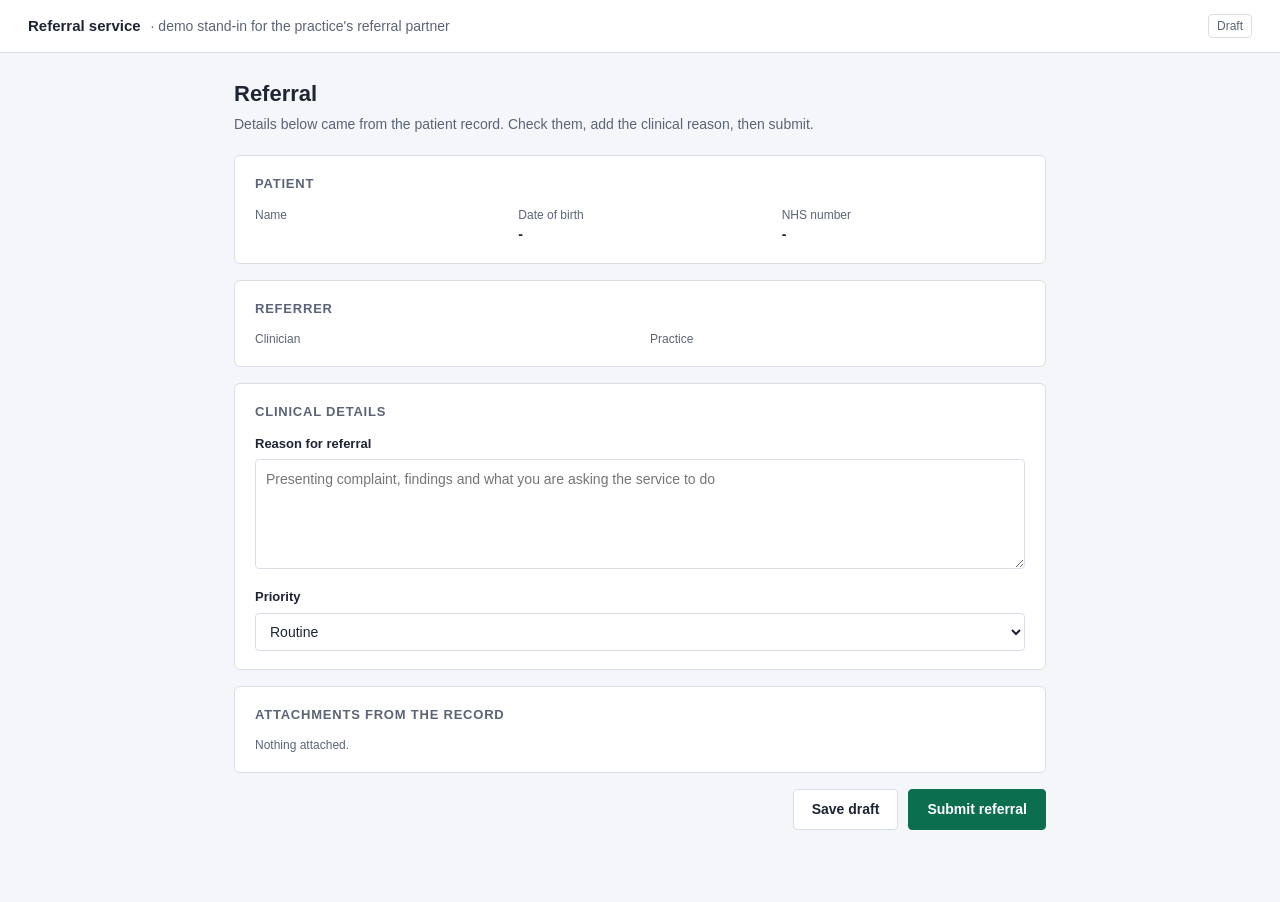
<file: referral-service.html>
<!doctype html>
<html lang="en">
<head>
<meta charset="utf-8" />
<meta name="viewport" content="width=device-width, initial-scale=1" />
<title>Referral service (demo)</title>
<!--
  Stand-in for the external referral system that IDentQ loads in an iframe.
  The real service takes the same query parameters and, when the clinician
  submits, posts { source: "referral-service", type: "submitted", referralId }
  to the parent window. Swap REFERRAL_SERVICE_URL in referrals-page.tsx for
  the partner's URL; nothing else in IDentQ needs to change.
-->
<style>
  :root { --ink:#1d2433; --sub:#5b6476; --line:#d9dee7; --bg:#f4f6f9; --accent:#0b6e4f; --accent-ink:#fff; --warn:#a14a00; }
  * { box-sizing: border-box; }
  body { margin:0; font: 14px/1.5 -apple-system, "Segoe UI", Arial, sans-serif; color:var(--ink); background:var(--bg); }
  header { background:#fff; border-bottom:1px solid var(--line); padding:14px 28px; display:flex; align-items:center; gap:10px; }
  header b { font-size:15px; }
  header .tag { margin-left:auto; font-size:12px; color:var(--sub); border:1px solid var(--line); border-radius:4px; padding:2px 8px; }
  main { max-width:860px; margin:24px auto; padding:0 24px 48px; }
  h1 { font-size:22px; font-weight:600; margin:0 0 4px; }
  .lead { color:var(--sub); margin:0 0 20px; }
  section { background:#fff; border:1px solid var(--line); border-radius:6px; padding:18px 20px; margin-bottom:16px; }
  section h2 { font-size:13px; text-transform:uppercase; letter-spacing:.06em; color:var(--sub); margin:0 0 12px; }
  .grid { display:grid; grid-template-columns:repeat(auto-fit,minmax(200px,1fr)); gap:12px 20px; }
  .k { font-size:12px; color:var(--sub); } .v { font-weight:600; }
  label { display:block; font-size:13px; font-weight:600; margin:12px 0 6px; }
  textarea, select, input[type=text] { width:100%; border:1px solid var(--line); border-radius:4px; padding:9px 10px; font:inherit; color:inherit; background:#fff; }
  textarea { min-height:110px; resize:vertical; }
  .att { display:flex; align-items:center; gap:8px; padding:6px 0; }
  .pill { font-size:12px; background:#e8f3ee; color:var(--accent); border-radius:999px; padding:2px 10px; }
  .row { display:flex; gap:10px; justify-content:flex-end; margin-top:8px; }
  button { font:inherit; font-weight:600; border-radius:4px; padding:9px 18px; cursor:pointer; border:1px solid var(--line); background:#fff; color:var(--ink); }
  button.primary { background:var(--accent); border-color:var(--accent); color:var(--accent-ink); }
  button:disabled { opacity:.5; cursor:not-allowed; }
  .err { color:#b00020; font-size:12px; margin-top:4px; display:none; }
  .done { text-align:center; padding:48px 20px; }
  .done .id { font: 600 20px/1.2 ui-monospace, Menlo, monospace; margin:10px 0; }
  .urgent { color:var(--warn); font-weight:600; }
</style>
</head>
<body>
<header><b>Referral service</b><span style="color:var(--sub)">· demo stand-in for the practice's referral partner</span><span class="tag" id="ref"></span></header>
<main id="app"></main>
<script>
  const q = new URLSearchParams(location.search);
  const esc = (s) => String(s || "").replace(/[&<>"]/g, (c) => ({ "&": "&amp;", "<": "&lt;", ">": "&gt;", '"': "&quot;" }[c]));
  const form = q.get("form") || "Referral";
  const draft = q.get("draft") || "";
  const include = (q.get("include") || "").split(",").filter(Boolean);
  const submittedId = q.get("submitted");
  const urgent = /cancer|urgent/i.test(form);
  document.getElementById("ref").textContent = submittedId ? "Ref " + submittedId : "Draft " + draft;
  const app = document.getElementById("app");

  function post(msg) { try { parent.postMessage(Object.assign({ source: "referral-service", draft }, msg), "*"); } catch (e) {} }

  if (submittedId) {
    app.innerHTML = `<section class="done"><h1>${esc(form)}</h1><p class="lead">This referral has been submitted and is with the receiving service.</p>
      <div class="id">${esc(submittedId)}</div><p class="k">Submitted ${esc(q.get("on") || "")}</p></section>`;
  } else {
    app.innerHTML = `
      <h1>${esc(form)}</h1>
      <p class="lead">${urgent ? '<span class="urgent">Urgent pathway.</span> ' : ""}Details below came from the patient record. Check them, add the clinical reason, then submit.</p>
      <section><h2>Patient</h2><div class="grid">
        <div><div class="k">Name</div><div class="v">${esc(q.get("patient"))}</div></div>
        <div><div class="k">Date of birth</div><div class="v">${esc(q.get("dob") || "-")}</div></div>
        <div><div class="k">NHS number</div><div class="v">${esc(q.get("nhs") || "-")}</div></div>
      </div></section>
      <section><h2>Referrer</h2><div class="grid">
        <div><div class="k">Clinician</div><div class="v">${esc(q.get("clinician"))}</div></div>
        <div><div class="k">Practice</div><div class="v">${esc(q.get("practice"))}</div></div>
      </div></section>
      <section><h2>Clinical details</h2>
        <label for="reason">Reason for referral</label>
        <textarea id="reason" placeholder="Presenting complaint, findings and what you are asking the service to do"></textarea>
        <div class="err" id="reasonErr">Add the reason for referral before submitting.</div>
        <label for="prio">Priority</label>
        <select id="prio"><option>${urgent ? "Urgent (2-week wait)" : "Routine"}</option><option>${urgent ? "Routine" : "Urgent"}</option></select>
      </section>
      <section><h2>Attachments from the record</h2>
        ${include.length ? include.map((a) => `<div class="att"><span class="pill">Attached</span>${esc(a)}</div>`).join("") : '<div class="k">Nothing attached.</div>'}
      </section>
      <div class="row"><button id="save">Save draft</button><button class="primary" id="submit">Submit referral</button></div>`;
    document.getElementById("save").onclick = () => post({ type: "saved" });
    document.getElementById("submit").onclick = () => {
      const reason = document.getElementById("reason").value.trim();
      document.getElementById("reasonErr").style.display = reason ? "none" : "block";
      if (!reason) return;
      const priority = document.getElementById("prio").value;
      const id = "RF-" + String(Date.now()).slice(-7);
      const on = new Date().toLocaleDateString("en-GB", { day: "numeric", month: "short", year: "numeric" });
      app.innerHTML = `<section class="done"><h1>Referral submitted</h1><p class="lead">The receiving service will review it. Track its status from the patient record.</p>
        <div class="id">${id}</div><p class="k">${esc(form)} · ${on}</p></section>`;
      document.getElementById("ref").textContent = "Ref " + id;
      post({ type: "submitted", referralId: id, priority });
    };
  }
  post({ type: "ready" });
</script>
</body>
</html>
</file>
